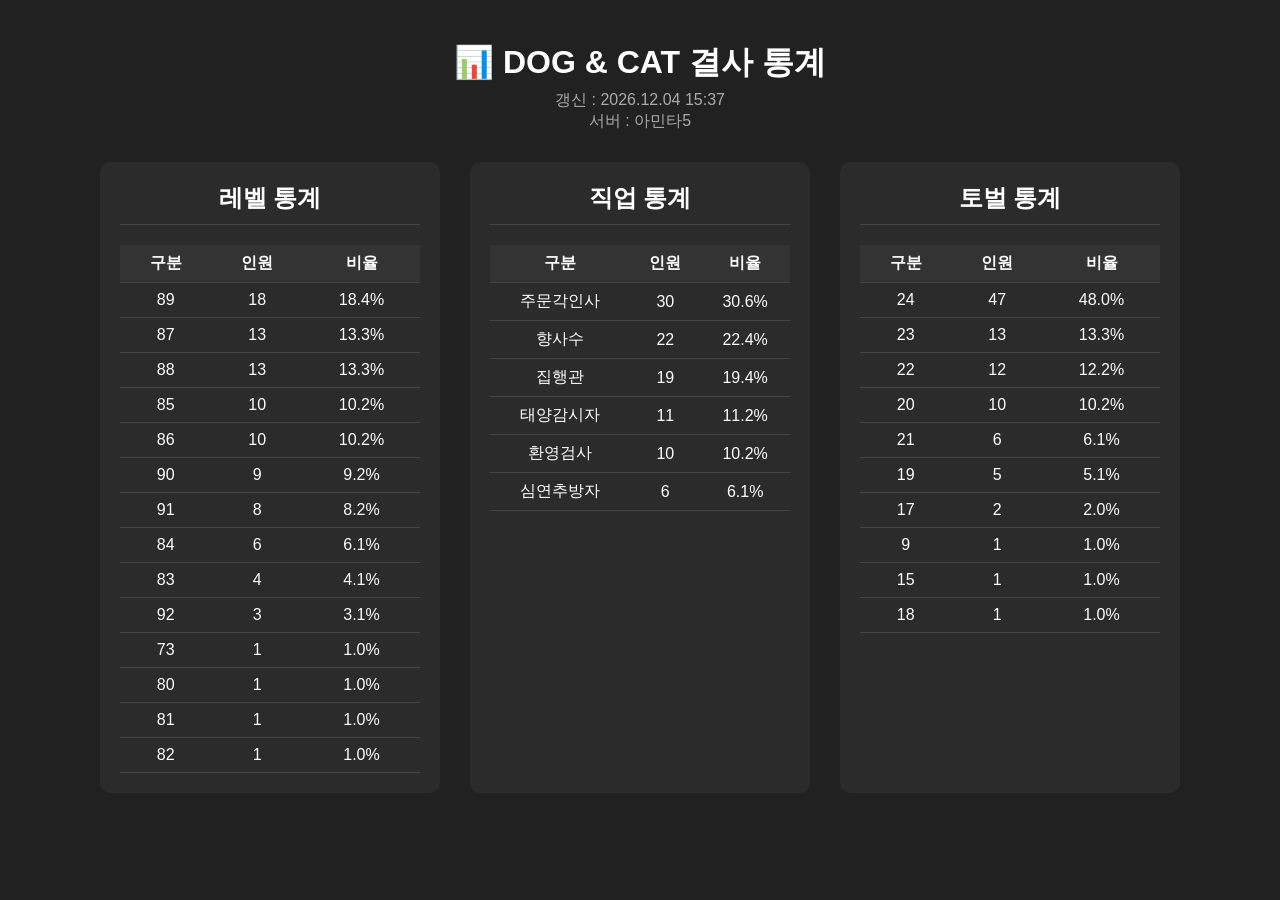
<file: stats.html>
<!DOCTYPE html>
<html lang="ko">
<head>
<meta charset="UTF-8">
<title>DOG & CAT 결사 통계</title>

<style>

body{
background:#212121;
color:white;
font-family:Arial;
margin:0;
padding:20px;
text-align:center;
}

h1{
margin-bottom:5px;
}

.info{
color:#aaa;
margin-bottom:30px;
}

.container{

display:flex;
justify-content:center;
gap:30px;
flex-wrap:wrap;

}

.card{

background:#2b2b2b;
padding:20px;
border-radius:10px;
width:300px;

}

.card h2{

margin-top:0;
border-bottom:1px solid #444;
padding-bottom:10px;

}

table{

width:100%;
border-collapse:collapse;

}

th,td{

padding:8px;
border-bottom:1px solid #444;

}

th{

background:#333;

}

</style>

</head>

<body>

<h1>📊 DOG & CAT 결사 통계</h1>

<div class="info">

갱신 : <span id="updateTime"></span><br>
서버 : 아민타5

</div>

<div class="container">

<div class="card">
<h2>레벨 통계</h2>
<div id="levelStats"></div>
</div>

<div class="card">
<h2>직업 통계</h2>
<div id="classStats"></div>
</div>

<div class="card">
<h2>토벌 통계</h2>
<div id="gradeStats"></div>
</div>

</div>

<script src="stats.js"></script>

</body>
</html>
</file>
